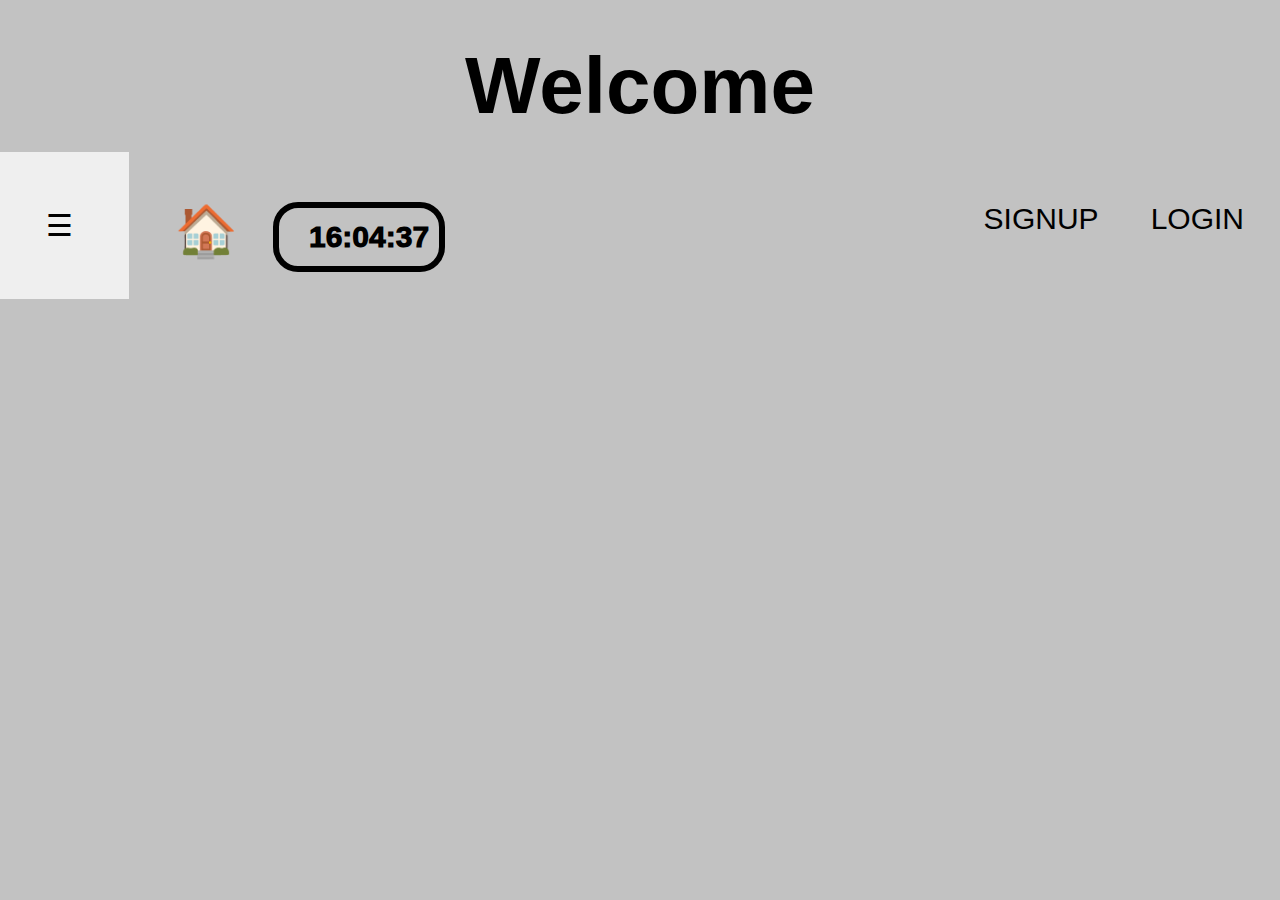
<file: index.html>
<html>
    <head>
    	<title> Home Page </title>
        <link rel="icon" href="../Images/icon.png" type="image/icon type">
    </head>
    
    <body>	
        <h1> Welcome </h1>

        <div class="dropdown">
            <button class="dropbtn">☰</button>
            <div class="dropdown-content">
              <a href="#">Link 1</a>
              <a href="#">Link 2</a>
              <a href="#">Link 3</a>
            </div>
          </div>
          
          

        <ul>
            <li class = "Home"><a href="HTML/HomePage.html">🏠</a></li>
            <li class = "Clock"><div id = "Clock"></div></li>
            <li class = "LISU"><a href="HTML/Login.html">LOGIN</a></li>
            <li class = "LISU"><a href="HTML/Registration.html">SIGNUP</a></li>
            </ul>
    </body>
    <link href="../CSS/Styles.css" type="text/css" rel = "stylesheet"/>
    <script src="../JavaScript/clock.js"></script>
    <script src="../JavaScript/DarkMode.js"></script>

</html>
</file>
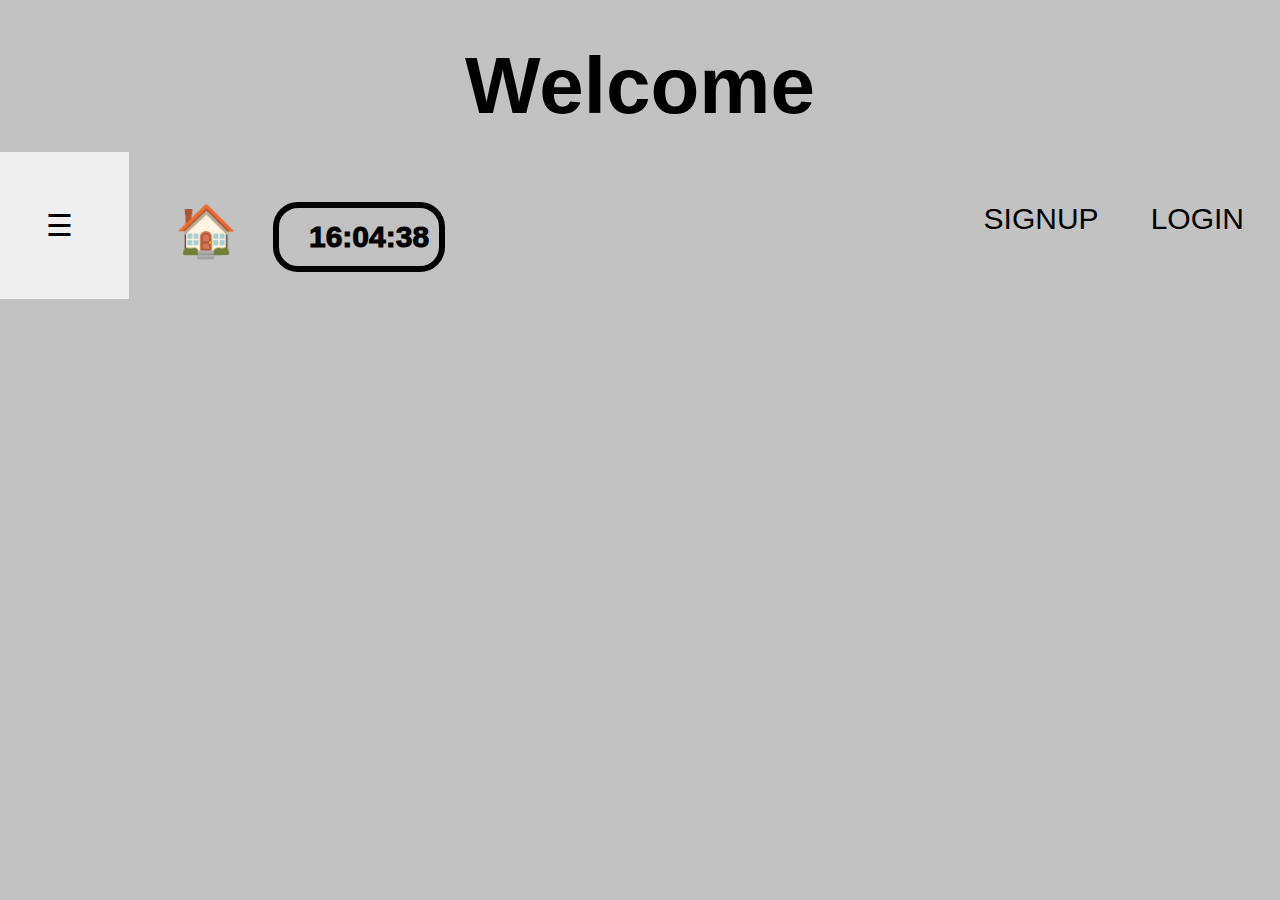
<file: HTML/HomePage.html>
<html>
    <head>
    	<title> Home Page </title>
        <link rel="icon" href="../Images/icon.png" type="image/icon type">
    </head>
    
    <body>	
        <h1> Welcome </h1>

        <div class="dropdown">
            <button class="dropbtn">☰</button>
            <div class="dropdown-content">
              <a href="#">Link 1</a>
              <a href="#">Link 2</a>
              <a href="#">Link 3</a>
            </div>
          </div>
          
          

        <ul>
            <li class = "Home"><a href="HomePage.html">🏠</a></li>
            <li class = "Clock"><div id = "Clock"></div></li>
            <li class = "LISU"><a href="Login.html">LOGIN</a></li>
            <li class = "LISU"><a href="Registration.html">SIGNUP</a></li>
            </ul>
    </body>
    <link href="../CSS/Styles.css" type="text/css" rel = "stylesheet"/>
    <script src="../JavaScript/clock.js"></script>
    <script src="../JavaScript/DarkMode.js"></script>

</html>
</file>
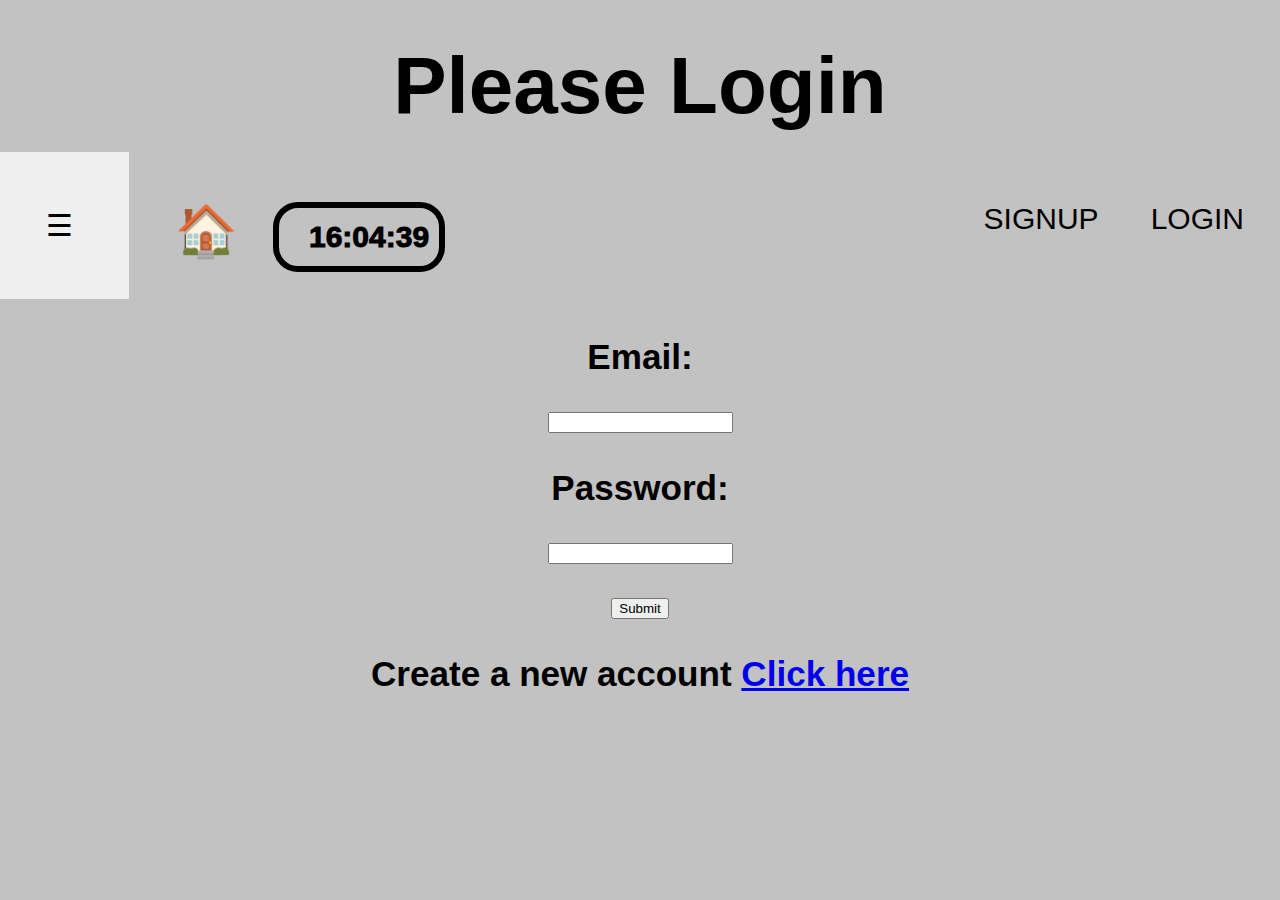
<file: HTML/Login.html>
<html>
	<head>
		<title> Login </title>
		<link rel="icon" href="../Images/icon.png" type="image/icon type">
	</head>

	<body>
		<h1> Please Login </h1>
		
		<div class="dropdown">
            <button class="dropbtn">☰</button>
            <div class="dropdown-content">
              <a href="#">Link 1</a>
              <a href="#">Link 2</a>
              <a href="#">Link 3</a>
            </div>
          </div>
          
          

        <ul>
            <li class = "Home"><a href="HomePage.html">🏠</a></li>
            <li class = "Clock"><div id = "Clock"></div></li>
            <li class = "LISU"><a href="Login.html">LOGIN</a></li>
            <li class = "LISU"><a href="Registration.html">SIGNUP</a></li>
          </ul>

		<form action="login.php" method="get">
			<h3 class="txt">Email:</h3>
			<input class="middle" type="email" name="email" required="required"> <br> 
			<h3 class="txt">Password:</h3>
			<input class="middle" type="password" name="password" required="required"> <br><br> 
			<input class="middle" type="submit" value="Submit">
		</form> 
		<h3 class="txt">Create a new account <a class="txt" href="Registration.html">Click here</a> </h3> 
	</body>
	<link href="../CSS/Styles.css" type="text/css" rel = "stylesheet"/>
	<script src="../JavaScript/clock.js"></script>
	<script src="../JavaScript/DarkMode.js"></script>
</html>
</file>
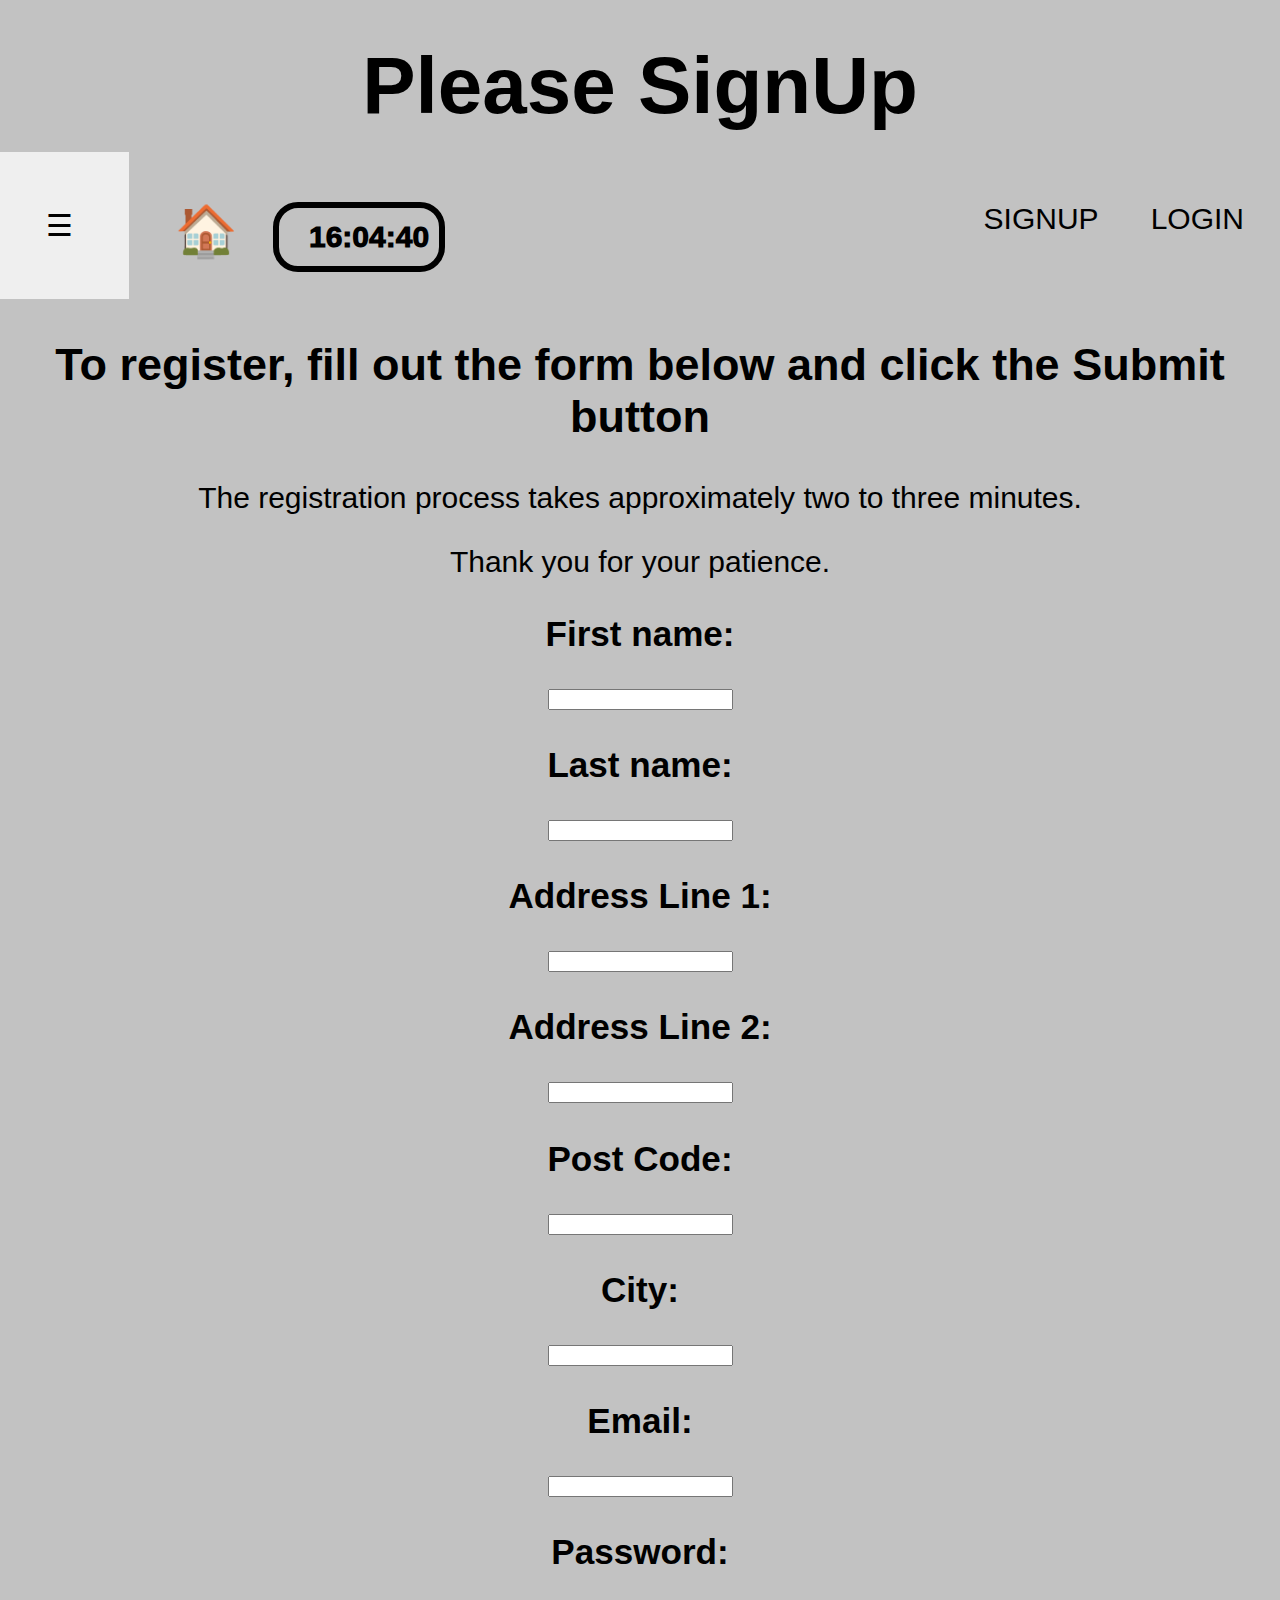
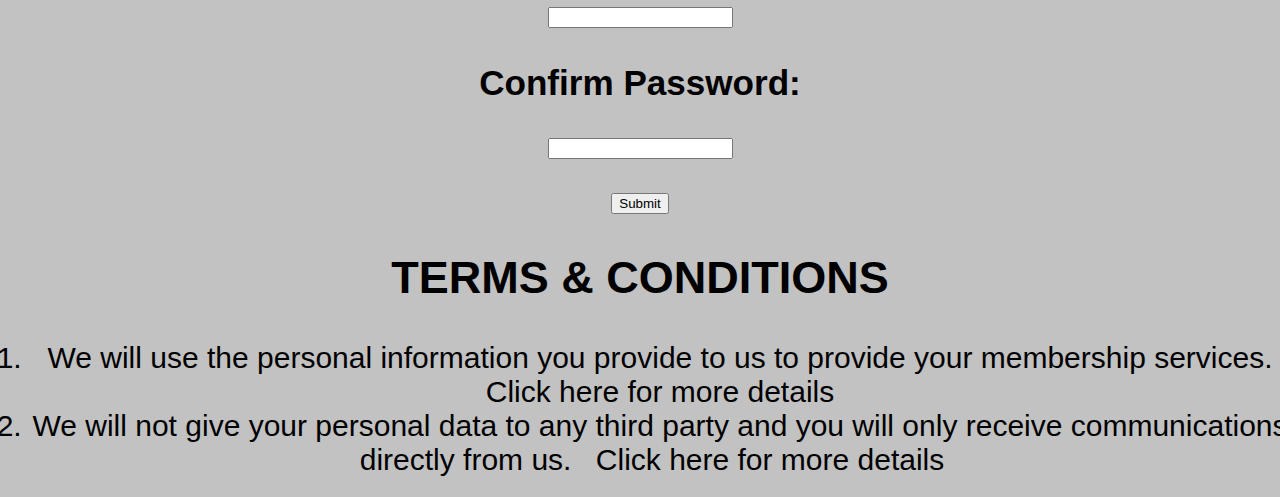
<file: HTML/Registration.html>
<html>

<head>
	<title> SignUp </title>
	<link rel="icon" href="../Images/icon.png" type="image/icon type">
</head>

<body>

	<!-- write comments when necessary!! -->
	<h1> Please SignUp </h1>
	
	<div class="dropdown">
		<button class="dropbtn">☰</button>
		<div class="dropdown-content">
		  <a href="#">Link 1</a>
		  <a href="#">Link 2</a>
		  <a href="#">Link 3</a>
		</div>
	  </div>
	  
	  

	<ul>
		<li class = "Home"><a href="HomePage.html">🏠</a></li>
		<li class = "Clock"><div id = "Clock"></div></li>
		<li class = "LISU"><a href="Login.html">LOGIN</a></li>
		<li class = "LISU"><a href="Registration.html">SIGNUP</a></li>
	  </ul>

	<h2> To register, fill out the form below and click the Submit button </h2>
    <p> The registration process takes approximately two to three minutes.  </p>
    <p> Thank you for your patience.  </p>
	
	<form action="../Python/Register.py" method="post">
        <h3 class="txt"> First name: </h3>
		<input class="middle" type="text" name="firstname" required="required"> <br>
		
		<h3 class="txt"> Last name: </h3>
		<input class="middle" type="text" name="lastname" required="required"> <br>
		
		<h3 class="txt"> Address Line 1: </h3>
		<input class="middle" type="text" name="addressline1" required="required"> <br>
		
		<h3 class="txt"> Address Line 2: </h3>
		<input class="middle" type="text" name="addressline2" > <br>
		
		<h3 class="txt"> Post Code: </h3>
		<input class="middle" type="text" name="postcode" required="required"> <br>
		
		<h3 class="txt"> City: </h3>
		<input class="middle" type="text" name="city" required="required"> <br>
		
		<h3 class="txt"> Email: </h3>
		<input class="middle" type="email" name="email" required="required"> <br>
		
		<h3 class="txt"> Password: </h3>
		<input class="middle" type="password" id = "Password" name="password" required="required"> <br>
		
		<h3 class="txt"> Confirm Password: </h3>
		<input class="middle" type="password" id = "ConfirmPassword" name="confirmpassword" required="required"> <br><br>
		
		<input class="middle" type="Submit" value="Submit">
		
	</form> 
	
	<h2> TERMS & CONDITIONS </h2>
	<ol class="bottom">
		<li>	We will use the personal information you provide to us to 
				provide your membership services. 
                <a class="txt" href="../PATH/TO/DETAILS/FILE">
                    Click here for more details
                </a> 
		</li>
		<li>	We will not give your personal data to any third party and you will 
				only receive communications directly from us. 
                <a class="txt" href="../PATH/TO/DETAILS/FILE">
                    Click here for more details
                </a> 
		</li>
	</ol>
</body>
<link href="../CSS/Styles.css" type="text/css" rel = "stylesheet"/>
<script src="../JavaScript/clock.js"></script>
</html>
</file>
<file: CSS/Styles.css>
h1 {
  font-weight: bold;
  font-size: 80;
  color: #000000;
  margin-bottom: -10;
}

body{
  font-family: Impact, Haettenschweiler, 'Arial Narrow Bold', sans-serif;
  background-color: #c2c2c2;
  color: #000000;
  text-align: center;
  font-size: 30;
  font-weight: 100;
  margin: -10;
}

.dark-mode {
  background-color: #343434;
  color: #ffffff;
}

.switch {
  position: relative;
  display: inline-block;
  width: 60px;
  height: 34px;
}

/* Hide default HTML checkbox */
.switch input {
  opacity: 0;
  width: 0;
  height: 0;
}

lable.switch{
  position: relative;
  animation: bg-animation 55s linear infinite;
  padding: 20px;
  text-align: center; 
}

/* The slider */
.slider {
  position: absolute;
  cursor: pointer;
  height: 48px;
  width: 96px;
  top: -20;
  left: -110;
  right: 0;
  bottom: 0;
  -webkit-transition: .5s;
  transition: .5s;
  animation: bg-animation 55s linear infinite;
  border: #000000 solid 2px;
  font-size: 14;
}

.slider:before {
  position: absolute;
  color: #000000;
  content: "Dark Mode";
  height: 40px;
  width: 40px;
  left: 1px;
  bottom: 2px;
  animation: bg-animation 55s linear infinite;
  -webkit-transition: .5s;
  transition: .5s;
  border: #000000 solid 2px;
}

input:checked + .slider {
  background-color: #000000;
}

input:focus + .slider {
  box-shadow: 0 0 1px #2196F3;
}

input:checked + .slider:before {
  -webkit-transform: translateX(50px);
  -ms-transform: translateX(50px);
  transform: translateX(50px);
}

/* Rounded sliders */
.slider.round {
  border-radius: 34px;
}

.slider.round:before {
  border-radius: 50%;
}

#Clock{
  font-size: 30;
  font-weight: 1000;
  padding: 12px 30px;
  width: 100px;
  border-radius: 25px;
  border: 6px solid #000000;
  color: #000000;
}

h1, ul {
  list-style-type: none;
  padding: 0;
  overflow: hidden;
  text-align: center;
  border: 20px;
  border-color:  #ff0000;
  animation: bg-animation 55s linear infinite;
  padding: 30px;
  padding-top: 50px;
  margin-top: -10;
}

.dropbtn {
  animation: bg-animation 55s linear infinite;
  color: rgb(0, 0, 0);
  padding: 56px;
  font-size: 30px;
  border: none;
}

.dropdown {
  position: relative;
  float: left;
}

/* Dropdown Content (Hidden by Default) */
.dropdown-content {
  display: none;
  position: absolute;
  background-color: #f1f1f1;
  min-width: 160px;
  box-shadow: 0px 8px 16px 0px rgba(0,0,0,0.2);
  z-index: 1;
}

/* Links inside the dropdown */
.dropdown-content a {
  color: black;
  padding: 12px 16px;
  text-decoration: none;
  display: block;
}

/* Change color of dropdown links on hover */
.dropdown-content a:hover {
  background-color: #ddd;
}

/* Show the dropdown menu on hover */
.dropdown:hover .dropdown-content {
  display: block;
}

/* Change the background color of the dropdown button when the dropdown content is shown */
.dropdown:hover .dropbtn {
  background-color: #ffffff;
}

@-webkit-keyframes bg-animation {
  0% {
      background-color: red;
    }
    5% {
      background-color: orange;
    }
    10% {
      background-color: yellow;
    }
    15% {
      background-color: greenyellow;
    }
    20% {
      background-color: green;
    }
    25% {
      background-color: turquoise;
    }
    30% {
      background-color: cyan;
    }
    35% {
      background-color: dodgerblue;
    }
    40% {
      background-color: blue;
    }
    45% {
      background-color: indigo;
    }
    50% {
      background-color: violet;
    }
    55% {
      background-color: magenta;
    }
    60% {
      background-color: deeppink;
    }
    65% {
      background-color: crimson;
    }
    70% {
      background-color: darkorange;
    }
    75% {
      background-color: coral;
    }
    80% {
      background-color: gold;
    }
    85% {
      background-color: chartreuse;
    }
    90% {
      background-color: orchid;
    }
    95% {
      background-color: salmon;
    }
    100% {
      background-color: red;
  }
}

@keyframes bg-animation {
  0% {
      background-color: red;
    }
    5% {
      background-color: orange;
    }
    10% {
      background-color: yellow;
    }
    15% {
      background-color: greenyellow;
    }
    20% {
      background-color: green;
    }
    25% {
      background-color: turquoise;
    }
    30% {
      background-color: cyan;
    }
    35% {
      background-color: dodgerblue;
    }
    40% {
      background-color: blue;
    }
    45% {
      background-color: indigo;
    }
    50% {
      background-color: violet;
    }
    55% {
      background-color: magenta;
    }
    60% {
      background-color: deeppink;
    }
    65% {
      background-color: crimson;
    }
    70% {
      background-color: darkorange;
    }
    75% {
      background-color: coral;
    }
    80% {
      background-color: gold;
    }
    85% {
      background-color: chartreuse;
    }
    90% {
      background-color: orchid;
    }
    95% {
      background-color: salmon;
    }
    100% {
      background-color: red;
    }
}

li.Home {
  float: left;
  font-size: 50;
}

li.Clock {
  float: left;
  padding-left: 20px;
}

li.LISU{
  float: right;
  padding-left: 20px;
}

li a {
  display: inline;
  color: #000000;
  text-align: left;
  offset-position: center;
  padding: 14px 16px;
  text-decoration: wavy;
  border-radius: 25px;
  border-width: 5px;
}

li a:hover {
  background-color: #ffffff;
}
</file>
